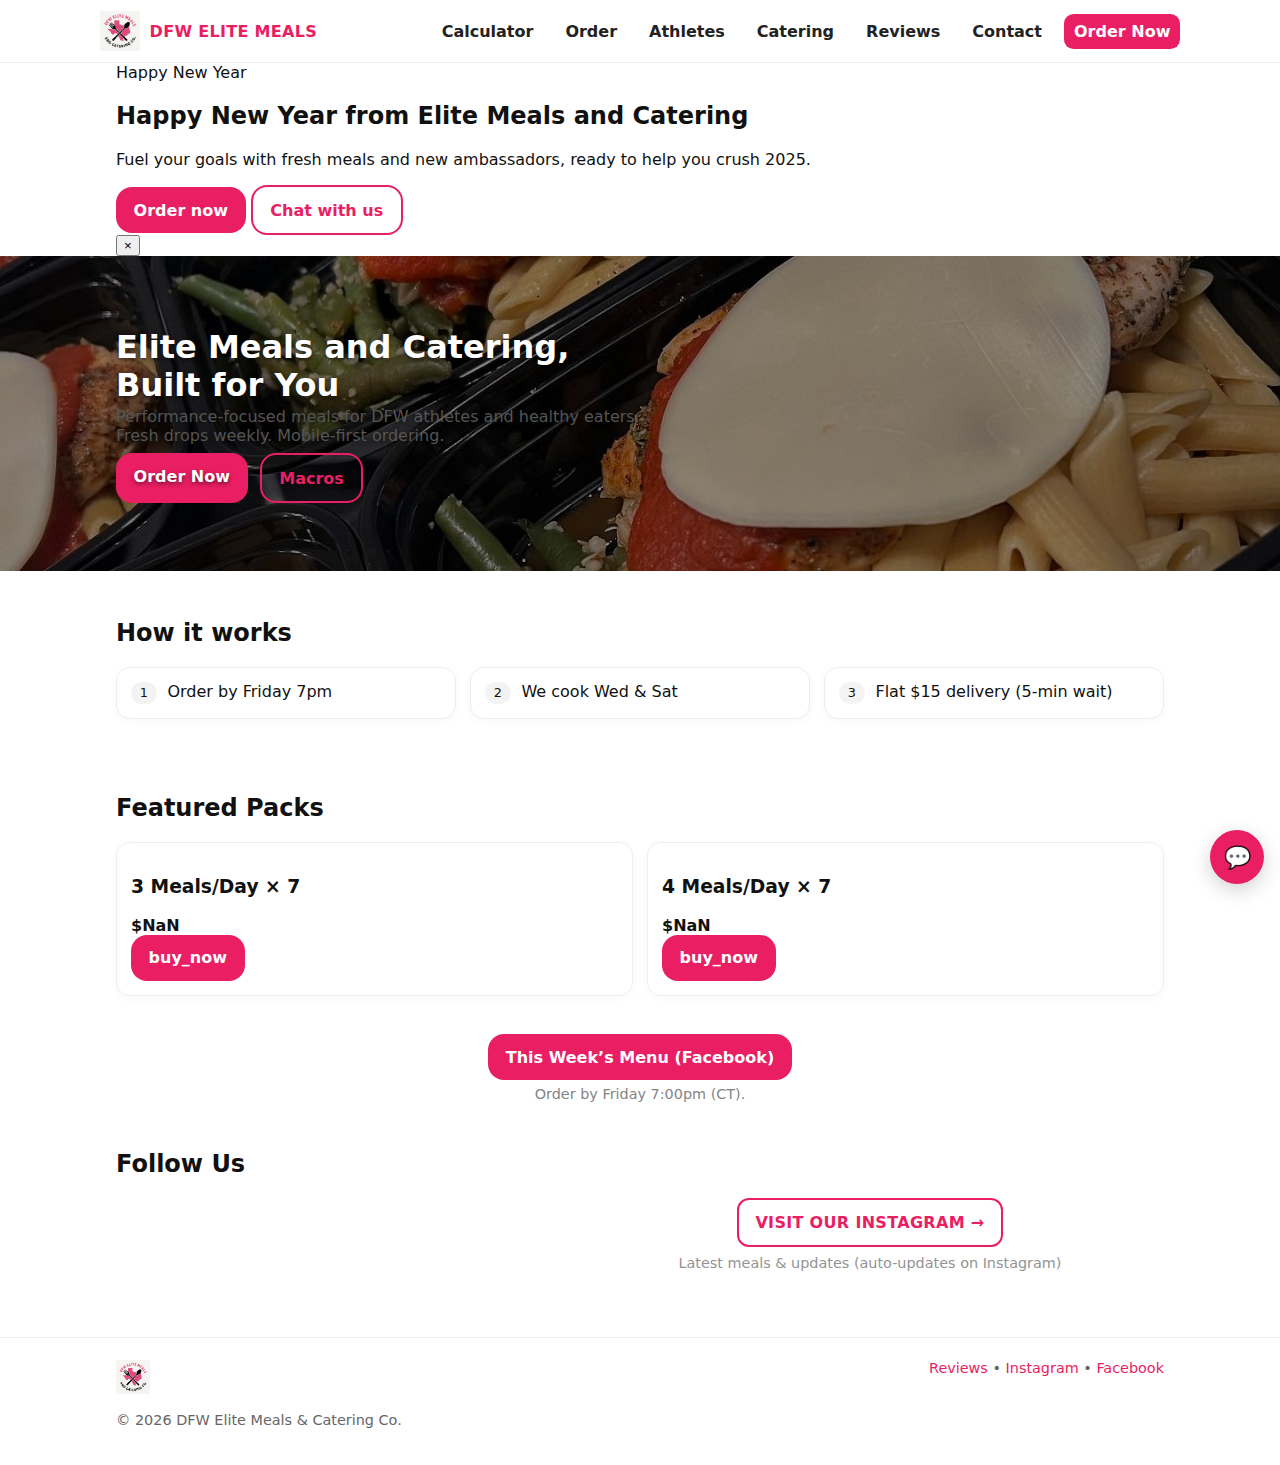
<file: index.html>
<!doctype html>
<html lang="en">
<head>
  <meta charset="utf-8">
  <meta name="viewport" content="width=device-width, initial-scale=1">
  <title>Elite Meals and Catering</title>
  <link rel="stylesheet" href="assets/css/styles.css">
  <meta name="theme-color" content="#E91E63">
</head>
<!-- Chat widget -->
<div id="chat-fab" class="chat-fab" aria-label="Open chat" role="button" tabindex="0">💬</div>

<div id="chat-panel" class="chat-panel" aria-hidden="true">
  <div class="chat-head">
    <strong>Chat with Elite Meals and Catering</strong>
    <button id="chat-close" class="chat-close" aria-label="Close">×</button>
  </div>

  <form id="chat-form" class="chat-body">
    <input name="name" type="text" placeholder="Your name" required>
    <input name="email" type="email" placeholder="Email (for reply)" required>
    <textarea name="message" rows="4" placeholder="How can we help?" required></textarea>
    <button class="btn" type="submit">Send</button>
    <div id="chat-status" class="small" style="margin-top:6px;opacity:.8"></div>
    <div class="small" style="margin-top:10px;text-align:center">
  Prefer email directly? 
  <a href="mailto:info@dfwelitemeals.com?subject=Elite%20Meals%20and%20Catering%20Chat%20Inquiry">
    Click here
  </a>
</div>

  </form>
</div>

<script src="assets/js/chat.js"></script>

<body>
  <script src="assets/js/chrome.js"></script>
  <script src="assets/js/i18n.js"></script>

  <div class="fireworks" id="fireworks"></div>

  <div class="ny-banner" id="nyBanner">
    <div class="container">
      <div class="ny-copy">
        <span class="ny-pill">Happy New Year</span>
        <h2 class="ny-title">Happy New Year from Elite Meals and Catering</h2>
        <p class="ny-sub">Fuel your goals with fresh meals and new ambassadors, ready to help you crush 2025.</p>
        <div class="ny-actions">
          <a class="btn sm" href="menu.html">Order now</a>
          <a class="btn ghost sm" href="contact.html">Chat with us</a>
        </div>
      </div>
      <button class="ny-close" id="nyClose" aria-label="Dismiss New Year banner">×</button>
    </div>
  </div>

  <header class="hero hero-bg">
  <div class="container wrap">
    <div class="hero-text">
      <h1 data-i18n="hero_title">Elite Meals and Catering, Built for You</h1>
      <p data-i18n="hero_body">
        Performance-focused meals for DFW athletes and healthy eaters.
        Fresh drops weekly. Mobile-first ordering.
      </p>
      <div class="actions">
        <a href="menu.html" class="btn" data-i18n="nav_order_now">Order Now</a>
        <a href="calculator.html" class="btn ghost">Macros</a>
      </div>
    </div>
  </div>
</header>


  <section class="section">
    <div class="container">
      <h2 data-i18n="how_it_works">How it works</h2>
      <div class="grid cards">
        <div class="card"><div class="pad"><span class="badge">1</span> <span data-i18n="step1">Order by Friday 7pm</span></div></div>
        <div class="card"><div class="pad"><span class="badge">2</span> <span data-i18n="step2">We cook Wed & Sat</span></div></div>
        <div class="card"><div class="pad"><span class="badge">3</span> <span data-i18n="step3">Flat $15 delivery (5-min wait)</span></div></div>
      </div>
    </div>
  </section>

  <section class="section">
    <div class="container">
      <h2>Featured Packs</h2>
      <div id="packs" class="grid cards"></div>
    </div>
  </section>

  <!-- ✅ Social Feed section -->
   <div id="menuCtaHome" style="margin-top:10px; text-align:center;">
  <a class="btn" href="https://www.facebook.com/profile.php?id=100090718213321&sk=posts" target="_blank" rel="noopener">
    This Week’s Menu (Facebook)
  </a>
  <small id="menuCutoffNote" class="small" style="display:block;margin-top:6px;opacity:.8">
    Order by Friday 7:00pm (CT).
  </small>
</div>
  <section class="section">
  <div class="container">
    <h2>Follow Us</h2>

    <div class="social-grid">
      <!-- Facebook (auto-resizes to wrapper) -->
     <!-- Facebook (resilient) -->

   <!-- Facebook Feed (desktop/tablet: SDK; mobile: iframe; universal fallback) -->
<div class="fb-wrap">
  <div id="fb-root"></div>

  <!-- Desktop/Tablet embed (hidden on small screens) -->
  <div id="fb-container" class="fb-desktop">
    <div class="fb-page"
      data-href="https://www.facebook.com/profile.php?id=100090718213321"
      data-tabs="timeline"
      data-width=""
      data-height="520"
      data-small-header="true"
      data-adapt-container-width="true"
      data-hide-cover="false"
      data-show-facepile="false"></div>
  </div>

  <!-- Mobile-first direct iframe (shown on small screens) -->
  <div class="fb-mobile">
    <iframe
      src="https://www.facebook.com/plugins/page.php?href=https%3A%2F%2Fwww.facebook.com%2Fprofile.php%3Fid%3D100090718213321&tabs=timeline&width=360&height=520&small_header=true&adapt_container_width=true&hide_cover=false&show_facepile=false"
      style="border:none;overflow:hidden;width:100%;height:520px"
      scrolling="no" frameborder="0" allowfullscreen="true"
      allow="autoplay; clipboard-write; encrypted-media; picture-in-picture; web-share">
    </iframe>
  </div>

  <!-- Fallback if everything is blocked -->
  <div id="fb-fallback" class="card" style="display:none; margin-top:10px;">
    <div class="pad">
      <strong>Follow us on Facebook</strong>
      <p class="small" style="margin:.4rem 0 0">See our latest meals and updates.</p>
      <a class="btn" href="https://www.facebook.com/profile.php?id=100090718213321&sk=posts" target="_blank" rel="noopener">
        Open Facebook Page
      </a>
    </div>
  </div>
</div>

<!-- Load SDK once (for desktop/tablet) + show fallback if it fails -->
<script>
  (function loadFB(){
    if (document.getElementById('facebook-jssdk')) return;
    window.fbAsyncInit = function(){ try{ FB.init({xfbml:true, version:'v18.0'}); }catch(e){} };
    var js=document.createElement('script'); js.id='facebook-jssdk';
    js.src='https://connect.facebook.net/en_US/sdk.js';
    document.body.appendChild(js);
  })();

  // Fallback if neither iframe nor SDK render
  window.addEventListener('load', function(){
    setTimeout(function(){
      var iframeOK = document.querySelector('.fb-mobile iframe');
      var sdkOK = document.querySelector('.fb-page iframe');
      if (!iframeOK && !sdkOK) {
        var fbCont = document.getElementById('fb-container');
        var fbMob = document.querySelector('.fb-mobile');
        var fbFall = document.getElementById('fb-fallback');
        if (fbCont) fbCont.style.display='none';
        if (fbMob) fbMob.style.display='none';
        if (fbFall) fbFall.style.display='block';
      }
    }, 3000);
  });
</script>

      <!-- Instagram (text button for now; easy to tap on mobile) -->
      <div style="text-align:center">
        <a class="ig-button" href="https://www.instagram.com/koamealprepsllc" target="_blank" rel="noopener">
          Visit our Instagram →
        </a>
        <p class="small ig-note">Latest meals & updates (auto-updates on Instagram)</p>
      </div>
    </div>
  </div>
</section>
  <!-- ✅ End Social Feed -->

  <script src="assets/js/render.js"></script>
  <script>
document.addEventListener('DOMContentLoaded', ()=>{
  const banner = document.getElementById('nyBanner');
  const close = document.getElementById('nyClose');
  close?.addEventListener('click', ()=> banner?.remove());

  const el = document.querySelector('.hero-bg');
  if(!el) return;

  // Use your exact filenames; keep the “cutsom” spelling if that's the real file name
  const IMGS = [
    'assets/img/hero-meals.jpg',
    'assets/img/chicken-baconranch-pasta.jpg',
    'assets/img/shrimp-pasta.jpg',
    'assets/img/custommeal.jpg',
  ];

  let i = 0;
  function setBG(url){ el.style.backgroundImage = `url("${url}")`; }
  setBG(IMGS[0]);

  setInterval(()=>{
    i = (i + 1) % IMGS.length;
    setBG(IMGS[i]);
  }, 6000);

  // Fireworks bursts (lightweight, auto-ends)
  const fwRoot = document.getElementById('fireworks');
  const colors = ['#E91E63', '#FFD9E4', '#ffffff', '#f9b500'];
  let bursts = 0;
  function launchFirework(){
    if(!fwRoot) return;
    bursts++;
    const burst = document.createElement('div');
    burst.className = 'fw-burst';
    burst.style.left = `${20 + Math.random()*60}%`;
    burst.style.top = `${15 + Math.random()*50}%`;
    const particles = 14 + Math.floor(Math.random()*8);
    for(let p=0; p<particles; p++){
      const part = document.createElement('div');
      part.className = 'fw-particle';
      const angle = (Math.PI * 2 * p) / particles;
      const speed = 40 + Math.random()*35;
      const dx = Math.cos(angle)*speed;
      const dy = Math.sin(angle)*speed;
      part.style.setProperty('--dx', `${dx}px`);
      part.style.setProperty('--dy', `${dy}px`);
      part.style.background = colors[Math.floor(Math.random()*colors.length)];
      part.style.animationDelay = `${Math.random()*0.1}s`;
      burst.appendChild(part);
    }
    fwRoot.appendChild(burst);
    setTimeout(()=> burst.remove(), 1400);
    if(bursts >= 12) clearInterval(fwInterval);
  }
  const fwInterval = setInterval(launchFirework, 1200);
  launchFirework();
});
</script>

</body>
</html>
</file>
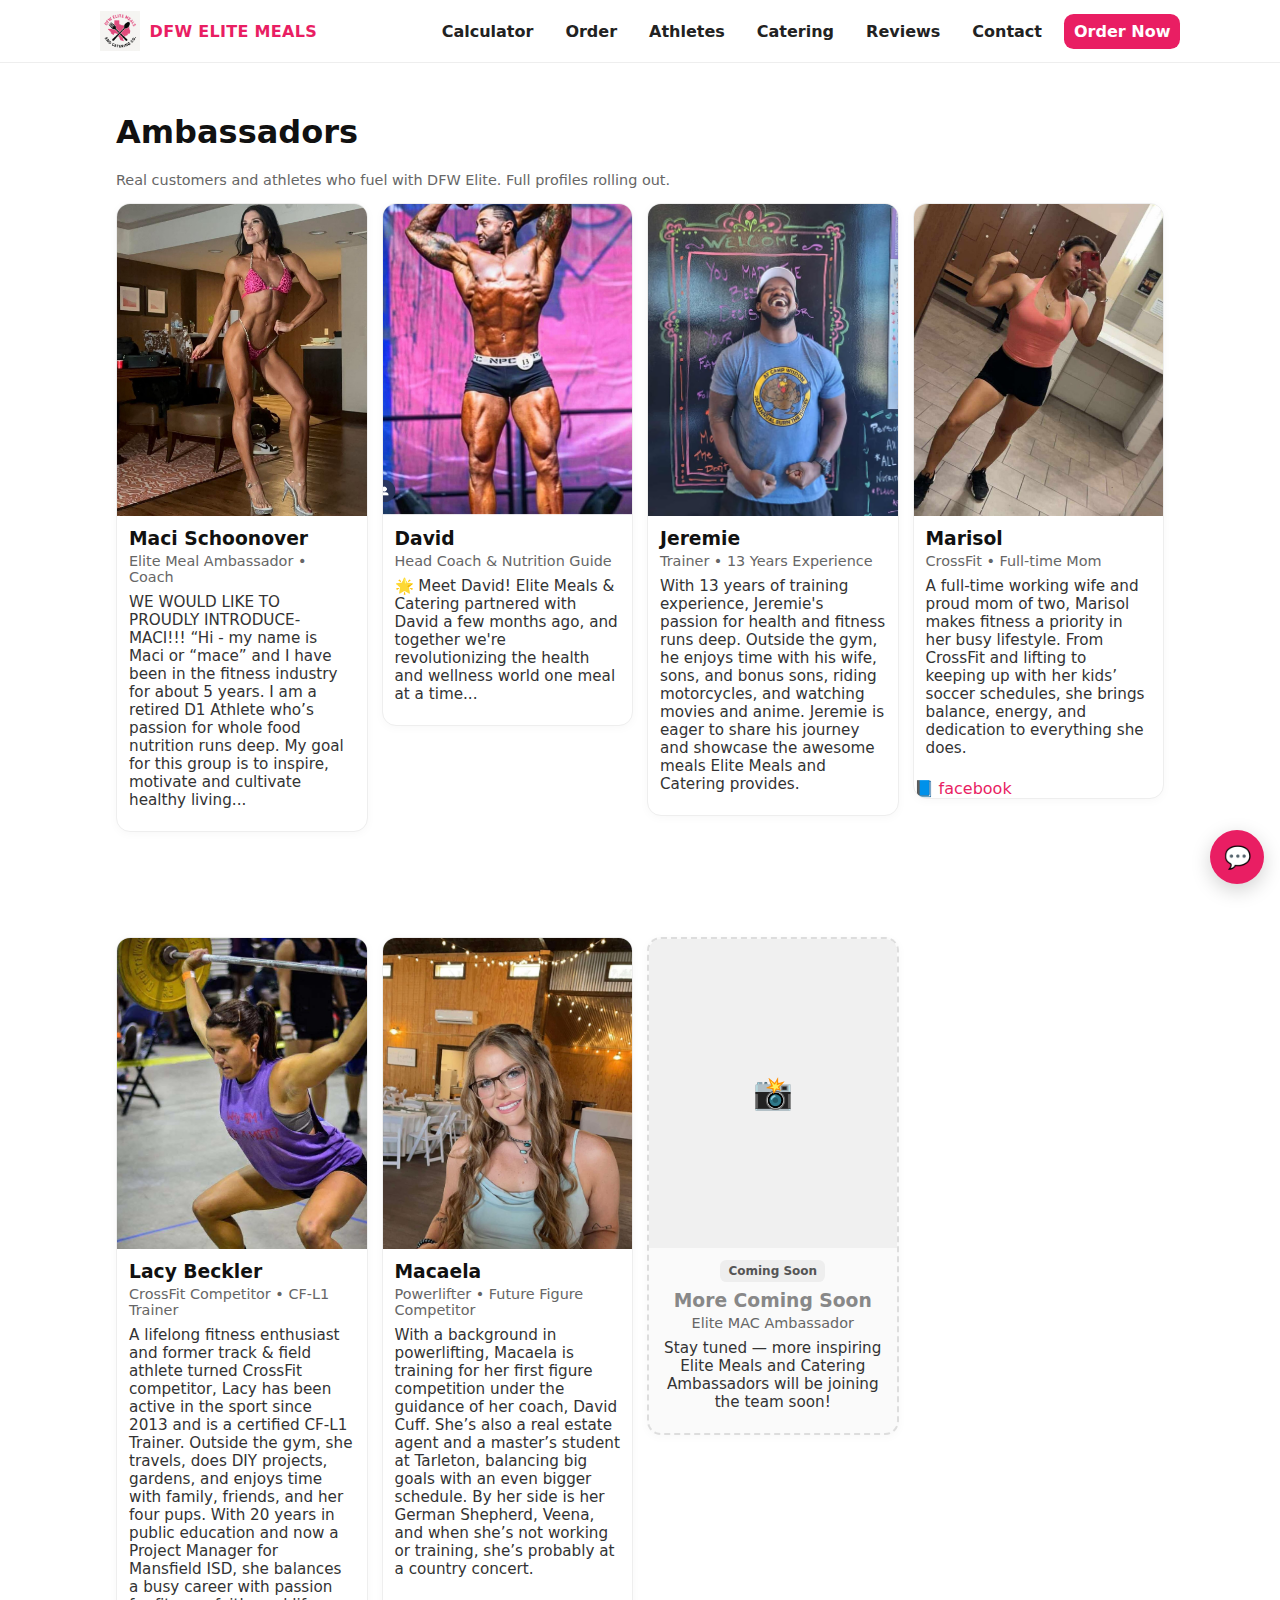
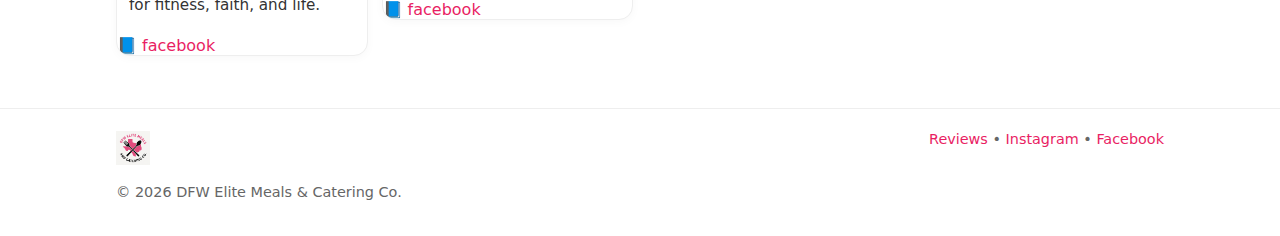
<file: ambassadors.html>
<!doctype html>
<html lang="en">
<head>
  <meta charset="utf-8">
  <meta name="viewport" content="width=device-width, initial-scale=1">
  <title>Ambassadors | DFW Elite Meals</title>
  <link rel="stylesheet" href="assets/css/styles.css?v=4">
  <meta name="theme-color" content="#E91E63">
</head>
<body>
  <!-- Nav + i18n -->
  <script src="assets/js/chrome.js"></script>
  <script src="assets/js/i18n.js"></script>

  <section class="section">
    <div class="container">
      <h1 data-i18n="amb_title">Ambassadors</h1>
      <p class="small" data-i18n="amb_intro">
        Real customers and athletes who fuel with DFW Elite. Full profiles rolling out.
      </p>

      <!-- Cards mount here -->
      <div id="ambGrid" class="amb-grid"></div>
    </div>
  </section>

  <!-- Chat widget -->
  <div id="chat-fab" class="chat-fab" aria-label="Open chat" role="button" tabindex="0">💬</div>
  <div id="chat-panel" class="chat-panel" aria-hidden="true">
    <div class="chat-head">
      <strong>Chat with DFW Elite</strong>
      <button id="chat-close" class="chat-close" aria-label="Close">×</button>
    </div>
    <form id="chat-form" class="chat-body">
      <input name="name" type="text" placeholder="Your name" required>
      <input name="email" type="email" placeholder="Email (for reply)" required>
      <textarea name="message" rows="4" placeholder="How can we help?" required></textarea>
      <button class="btn" type="submit">Send</button>
      <div id="chat-status" class="small" style="margin-top:6px;opacity:.8"></div>
      <div class="small" style="margin-top:10px;text-align:center">
        Prefer email directly?
        <a href="mailto:info@dfwelitemeals.com?subject=DFW%20Elite%20Chat%20Inquiry">Click here</a>
      </div>
    </form>
  </div>

  <!-- Page scripts -->
  <script src="assets/js/ambassadors.js"></script>
  <script src="assets/js/chat.js"></script>
</body>
</html>
</file>
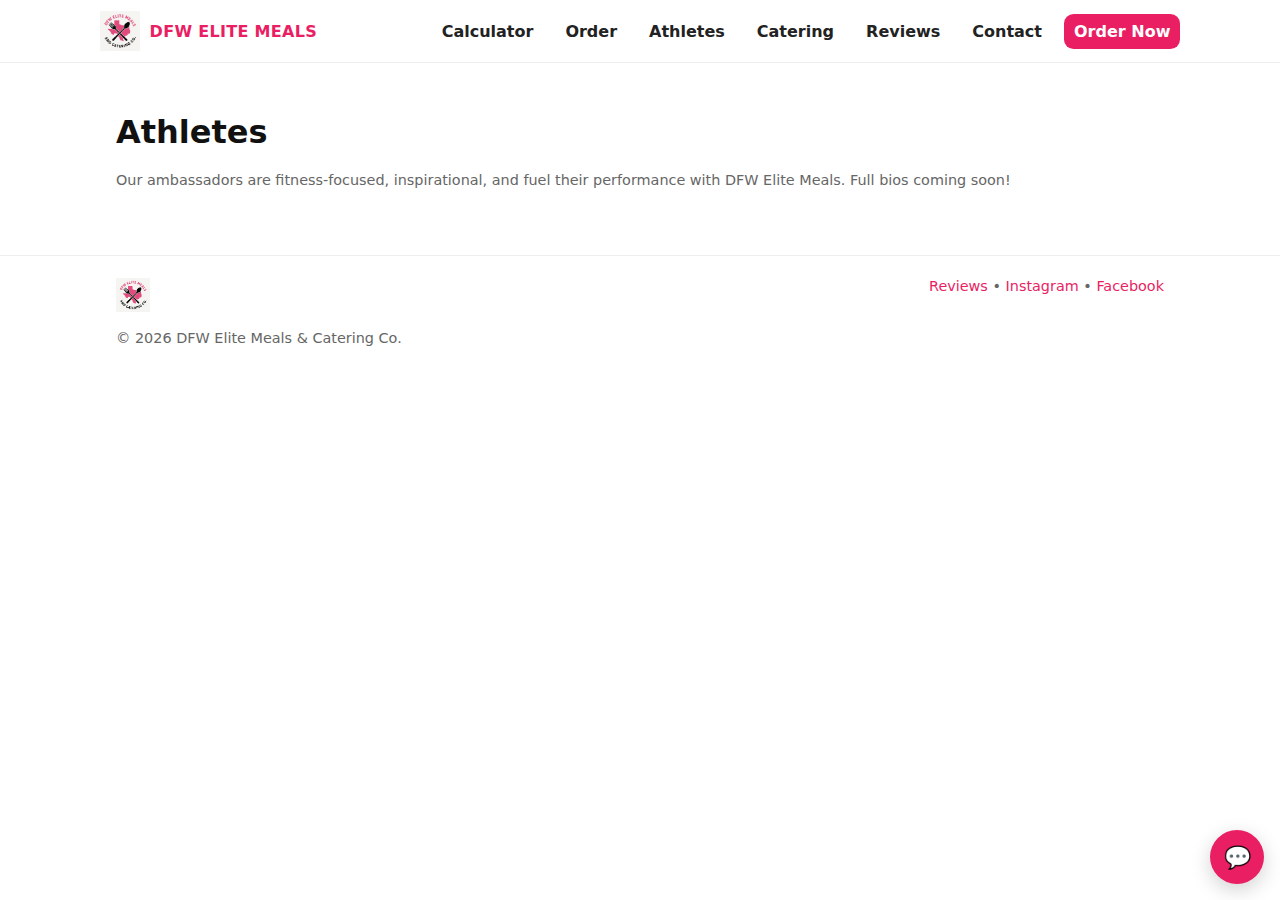
<file: athletes.html>
<!doctype html>
<html lang="en">
<head>
  <meta charset="utf-8">
  <meta name="viewport" content="width=device-width, initial-scale=1">
  <title>Athletes | DFW Elite Meals</title>
  <link rel="stylesheet" href="assets/css/styles.css">
</head>
<!-- Chat widget -->
<div id="chat-fab" class="chat-fab" aria-label="Open chat" role="button" tabindex="0">💬</div>

<div id="chat-panel" class="chat-panel" aria-hidden="true">
  <div class="chat-head">
    <strong>Chat with DFW Elite</strong>
    <button id="chat-close" class="chat-close" aria-label="Close">×</button>
  </div>

  <form id="chat-form" class="chat-body">
    <input name="name" type="text" placeholder="Your name" required>
    <input name="email" type="email" placeholder="Email (for reply)" required>
    <textarea name="message" rows="4" placeholder="How can we help?" required></textarea>
    <button class="btn" type="submit">Send</button>
    <div id="chat-status" class="small" style="margin-top:6px;opacity:.8"></div>
  </form>
</div>

<script src="assets/js/chat.js"></script>

<body>
  <!-- ✅ Hook once (mounts navbar + footer, and i18n) -->
  <script src="assets/js/chrome.js"></script>
  <script src="assets/js/i18n.js"></script>

  <section class="section">
    <div class="container">
      <h1 data-i18n="nav_athletes">Athletes</h1>
      <p class="small">
        Our ambassadors are fitness-focused, inspirational, and fuel their performance with DFW Elite Meals.
        Full bios coming soon!
      </p>

      <div id="athletes" class="grid cards"></div>
    </div>
  </section>

  <!-- Page-specific scripts -->
  <script src="assets/js/render.js"></script>
</body>
</html>
</file>
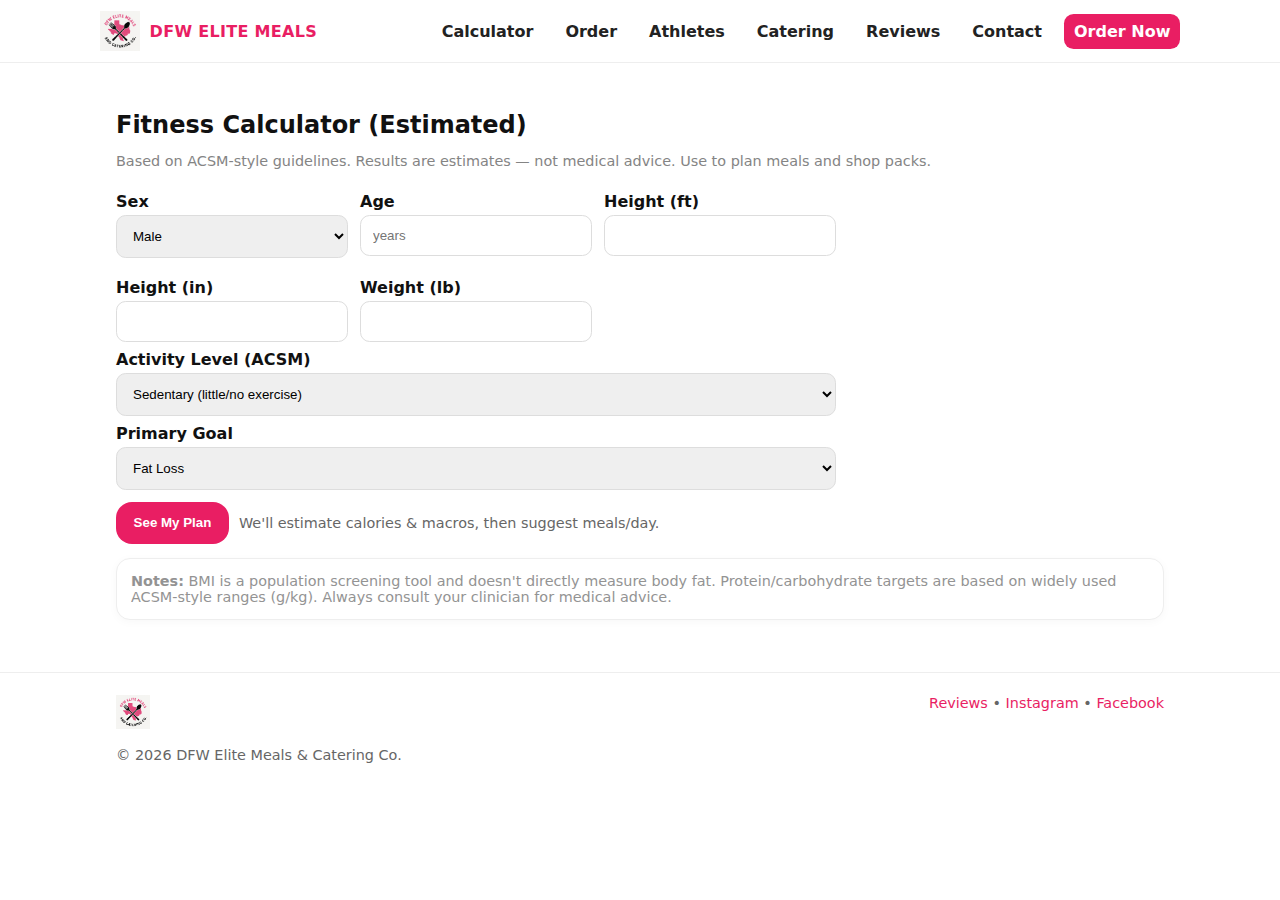
<file: calculator.html>
<!doctype html>
<html lang="en">
<head>
  <meta charset="utf-8">
  <meta name="viewport" content="width=device-width, initial-scale=1">
  <title>Fitness Calculator | DFW Elite Meals</title>
  <link rel="stylesheet" href="assets/css/styles.css">
  <meta name="theme-color" content="#E91E63">
</head>
<body>
  <!-- ✅ Hook once: mounts navbar/footer + loads translations -->
  <script src="assets/js/chrome.js"></script>
  <script src="assets/js/i18n.js"></script>

  <section class="section">
    <div class="container">
      <h2 data-i18n="calc_title">Fitness Calculator (Estimated)</h2>
      <p class="small" style="margin-top:-6px;opacity:.8" data-i18n="calc_disclaimer">
        Based on ACSM-style guidelines. Results are estimates — not medical advice. Use to plan meals and shop packs.
      </p>

      <form id="calcForm" class="form" style="max-width:720px">
        <div class="grid" style="grid-template-columns:repeat(auto-fit,minmax(180px,1fr));gap:12px">
          <div>
            <label data-i18n="label_sex">Sex</label>
            <select name="sex" required>
              <option value="male" data-i18n="opt_male">Male</option>
              <option value="female" data-i18n="opt_female">Female</option>
            </select>
          </div>
          <div>
            <label data-i18n="label_age">Age</label>
            <input name="age" type="number" min="18" max="75" required placeholder="years">
          </div>
          <div>
            <label data-i18n="label_height_ft">Height (ft)</label>
            <input name="height_ft" type="number" min="4" max="7" required>
          </div>
          <div>
            <label data-i18n="label_height_in">Height (in)</label>
            <input name="height_in" type="number" min="0" max="11" required>
          </div>
          <div>
            <label data-i18n="label_weight_lb">Weight (lb)</label>
            <input name="weight_lb" type="number" min="80" max="500" required>
          </div>
        </div>

        <label style="margin-top:8px" data-i18n="label_activity">Activity Level (ACSM)</label>
        <select name="activity" required>
          <option value="sedentary" data-i18n="act_sedentary">Sedentary (little/no exercise)</option>
          <option value="light" data-i18n="act_light">Light (1-3 days/wk)</option>
          <option value="moderate" data-i18n="act_moderate">Moderate (3-5 days/wk)</option>
          <option value="very" data-i18n="act_very">Very Active (6-7 days/wk)</option>
          <option value="athlete" data-i18n="act_athlete">Athlete (2x day / heavy)</option>
        </select>

        <label style="margin-top:8px" data-i18n="label_goal">Primary Goal</label>
        <select name="goal" required>
          <option value="lose" data-i18n="goal_lose">Fat Loss</option>
          <option value="maintain" data-i18n="goal_maintain">Maintain</option>
          <option value="gain" data-i18n="goal_gain">Gain Muscle</option>
          <option value="endurance" data-i18n="goal_endurance">Endurance Performance</option>
        </select>

        <div style="margin-top:12px;display:flex;gap:10px;align-items:center;">
          <button class="btn" type="submit" data-i18n="btn_calc">See My Plan</button>
          <span class="small" aria-live="polite" data-i18n="calc_note">We'll estimate calories & macros, then suggest meals/day.</span>
        </div>
      </form>

      <div id="calcOut" style="margin-top:14px"></div>

      <div class="card" style="margin-top:14px">
        <div class="pad small" style="opacity:.7" data-i18n="calc_footer">
          <strong>Notes:</strong> BMI is a population screening tool and doesn't directly measure body fat.
          Protein/carbohydrate targets are based on widely used ACSM-style ranges (g/kg). Always consult your clinician for medical advice.
        </div>
      </div>
    </div>
  </section>
  <!-- Page scripts (must be last so the form exists when JS binds) -->
<script src="assets/js/macro.js"></script>
<script src="assets/js/render.js"></script>

</body>
</html>
</file>
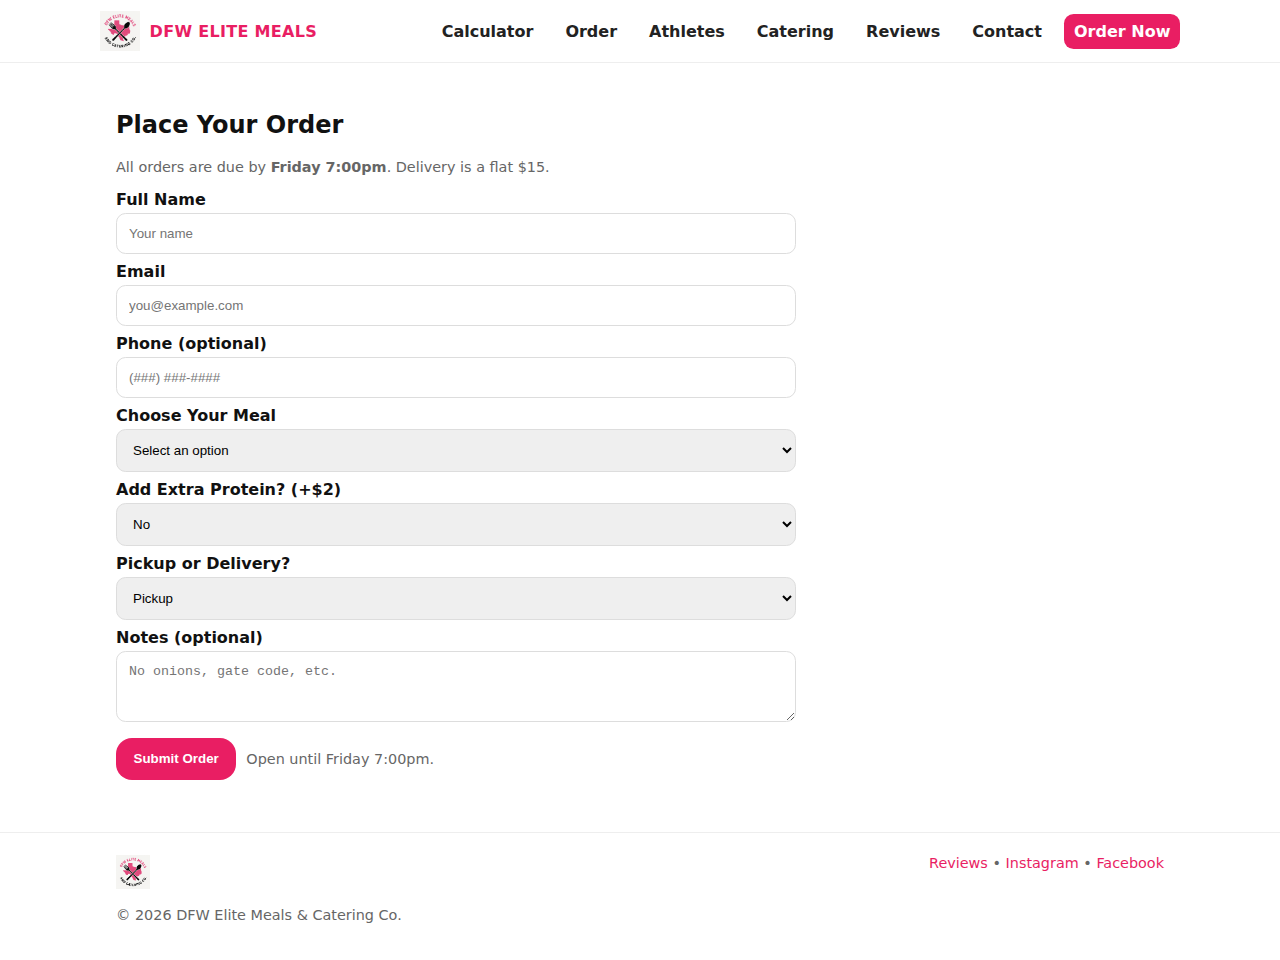
<file: order.html>
<!doctype html>
<html lang="en">
<head>
  <meta charset="utf-8">
  <meta name="viewport" content="width=device-width, initial-scale=1">
  <title>Order • DFW Elite Meals</title>
  <link rel="stylesheet" href="assets/css/styles.css">
  <meta name="theme-color" content="#E91E63">
</head>
<body>
  <!-- hook check -->
  <script src="assets/js/chrome.js"></script>
  <script src="assets/js/i18n.js"></script>

  <section class="section">
    <div class="container">
      <h2>Place Your Order</h2>
      <p class="small">All orders are due by <strong>Friday 7:00pm</strong>. Delivery is a flat $15.</p>

      <form id="dfwOrder" class="form" style="max-width:680px">
        <label>Full Name</label>
        <input name="name" required placeholder="Your name">

        <label>Email</label>
        <input name="email" type="email" required placeholder="you@example.com" autocapitalize="off">

        <label>Phone (optional)</label>
        <input name="phone" type="tel" placeholder="(###) ###-####">

        <label>Choose Your Meal</label>
        <select name="meal" required>
          <option value="">Select an option</option>
          <option value="Option A - $12">Option A — $12</option>
          <option value="Option B - $12">Option B — $12</option>
          <option value="Option C - $12">Option C — $12</option>
          <option value="Option D - $14">Option D — $14</option>
          <option value="Option E - $14">Option E — $14</option>
        </select>

        <label>Add Extra Protein? (+$2)</label>
        <select name="extraProtein">
          <option value="No">No</option>
          <option value="Yes">Yes (+$2)</option>
        </select>

        <label>Pickup or Delivery?</label>
        <select name="fulfillment" id="fulfillment">
          <option value="Pickup">Pickup</option>
          <option value="Delivery">Delivery (+$15)</option>
        </select>

        <!-- Delivery-only fields -->
        <div id="deliveryFields" style="display:none; margin-top:12px;">
          <label>Street Address <span class="small">(required for delivery)</span></label>
          <input name="address" placeholder="123 Main St" autocomplete="address-line1">

          <label>City</label>
          <input name="city" placeholder="Dallas" autocomplete="address-level2">

          <label>Zip Code</label>
          <input name="zip" placeholder="75201" inputmode="numeric" autocomplete="postal-code" maxlength="10">
        </div>

        <label>Notes (optional)</label>
        <textarea name="notes" rows="3" placeholder="No onions, gate code, etc."></textarea>

        <div style="margin-top:12px;display:flex;gap:10px;align-items:center;">
          <button class="btn" type="submit" id="submitBtn">Submit Order</button>
          <span class="small" id="cutoffMsg" aria-live="polite"></span>
        </div>
      </form>

      <div id="orderSuccess" class="card" style="display:none;margin-top:14px">
        <div class="pad">
          <h3>Thanks! 🎉</h3>
          <p class="small">We’ve received your order. You’ll get a confirmation email shortly.
          Orders are due by <strong>Friday 7:00pm</strong>. You’ll receive a QuickBooks link to pay.</p>
        </div>
      </div>
    </div>
  </section>

  <script>
  (function(){
    // Cutoff logic (America/Chicago)
    function isPastCutoff(){
      try{
        const now = new Date();
        const centralNow = new Date(now.toLocaleString('en-US',{timeZone:'America/Chicago'}));
        const d=centralNow.getDay(),h=centralNow.getHours(),m=centralNow.getMinutes();
        if(d===5 && (h>19 || (h===19 && m>=0))) return true; // Fri >= 7pm CT
        if(d===6) return true; // Saturday
        return false;
      }catch(e){ return false; }
    }

    const form = document.getElementById('dfwOrder');
    const btn  = document.getElementById('submitBtn');
    const msg  = document.getElementById('cutoffMsg');
    const success = document.getElementById('orderSuccess');

    // Show/hide delivery fields + toggle required
    const fulfillment = document.getElementById('fulfillment');
    const deliveryFields = document.getElementById('deliveryFields');
    function updateDeliveryUI(){
      const isDel = fulfillment.value === 'Delivery';
      deliveryFields.style.display = isDel ? 'block' : 'none';
      deliveryFields.querySelectorAll('input').forEach(el => el.required = isDel);
    }
    fulfillment.addEventListener('change', updateDeliveryUI);
    updateDeliveryUI();

    function updateCutoffUI(){
      if(isPastCutoff()){ btn.disabled=true; msg.textContent="Cutoff reached. Orders roll to next week."; }
      else { btn.disabled=false; msg.textContent="Open until Friday 7:00pm."; }
    }
    updateCutoffUI();

    // Submit to Apps Script
    form.addEventListener('submit', async (e)=>{
      e.preventDefault();
      if(isPastCutoff()){ updateCutoffUI(); return; }

      const fd = new FormData(form);
      const payload = Object.fromEntries(fd.entries());

      // Your deployed Apps Script web app URL
      const endpoint = "https://script.google.com/macros/s/AKfycby57I0KXidFetHz0gF2xcRlSYbBtRV4aXTbMWc8Aowc4T7lNv9I_Kz45CcWTwZaUD2O0Q/exec";

      btn.disabled = true; btn.textContent = "Sending…";
      try{
        // no-cors so it works from a static site
        await fetch(endpoint, {
          method:'POST',
          mode:'no-cors',
          headers:{'Content-Type':'application/json'},
          body: JSON.stringify(payload)
        });
        form.reset();
        updateDeliveryUI();
        form.style.display = 'none';
        success.style.display = 'block';
      }catch(err){
        btn.disabled = false; btn.textContent = "Submit Order";
        msg.textContent = "Couldn’t send. Please try again.";
      }
    });
  })();
  </script>
</body>
</html>
</file>
<file: assets/css/styles.css>
:root {
  --brand-primary: #E91E63;   /* Pink from logo */
  --brand-dark:    #000000;   /* Black */
  --brand-light:   #FFFFFF;   /* White */
  --brand-accent:  #FFD9E4;   /* Optional light pink */
}

* { box-sizing: border-box; }

html, body {
  margin: 0;
  padding: 0;
  font-family: Inter, system-ui, -apple-system, Segoe UI, Roboto, Arial, sans-serif;
  color: #111;
  background: #fff;
}

/* Links & buttons */
a { color: var(--brand-primary); text-decoration: none; }
.btn {
  display: inline-block;
  padding: 0.85rem 1.1rem;
  border-radius: 1rem;
  background: var(--brand-primary);
  color: #fff;
  font-weight: 700;
  border: none;
  cursor: pointer;
}
.btn.ghost {
  background: transparent;
  border: 2px solid var(--brand-primary);
  color: var(--brand-primary);
}
.btn.dark { background: var(--brand-dark); }

/* Layout helpers */
.container { max-width: 1080px; margin: 0 auto; padding: 0 16px; }

/* Navbar */
.nav {
  position: sticky;
  top: 0;
  background: #fff;
  border-bottom: 1px solid #eee;
  z-index: 99;
}
.nav .inner {
  display: flex;
  align-items: center;
  justify-content: space-between;
  padding: .7rem 0;
}
.brand {
  display: flex;
  align-items: center;
  gap: .6rem;
}
.brand img { height: 40px; width: auto; }
.brand-name { font-weight: 900; letter-spacing: .3px; }
.menu { display: flex; gap: .8rem; flex-wrap: wrap; align-items: center; }
.menu a { padding: .5rem .6rem; border-radius: .6rem; font-weight: 600; color: #222; }
.menu .cta { background: var(--brand-primary); color: #fff; }

/* Hero */
.hero {
  padding: 28px 0;
  background: linear-gradient(180deg, #fff, #fafafa);
}
.hero .wrap {
  display: grid;
  gap: 18px;
  grid-template-columns: 1.1fr 1fr;
  align-items: center;
}
.hero h1 { font-size: 2rem; margin: .2rem 0; }
.hero p { color: #555; margin: 0 0 8px 0; }
.hero .actions { display: flex; gap: 12px; flex-wrap: wrap; margin-top: 8px; }

/* Sections */
.section { padding: 28px 0; }
.grid { display: grid; gap: 14px; }
.cards { grid-template-columns: repeat(auto-fit, minmax(220px, 1fr)); }

/* Cards */
.card {
  border: 1px solid #eee;
  border-radius: 14px;
  overflow: hidden;
  background: #fff;
  box-shadow: 0 2px 10px rgba(0,0,0,.03);
}
.card .pad { padding: 14px; }
.badge {
  display: inline-block;
  background: #f3f3f3;
  border-radius: 999px;
  padding: .2rem .55rem;
  font-size: .8rem;
  margin-right: .35rem;
}
.price { font-weight: 800; }

/* Footer */
.footer {
  border-top: 1px solid #eee;
  padding: 22px 0;
  color: #555;
  margin-top: 24px;
}

/* Forms */
.form label { display: block; font-weight: 700; margin: .5rem 0 .25rem; }
.form input, .form select, .form textarea {
  width: 100%;
  padding: .75rem;
  border: 1px solid #ddd;
  border-radius: .6rem;
}

/* Misc */
.small { font-size: .9rem; color: #666; }
.rel { position: relative; }
.soldout {
  position: absolute;
  top: .6rem;
  left: .6rem;
  background: #000;
  color: #fff;
  padding: .2rem .5rem;
  border-radius: .4rem;
  font-size: .75rem;
}
.sticky {
  position: sticky;
  bottom: 0;
  background: #fff;
  border-top: 1px solid #eee;
  padding: .6rem .5rem;
  display: flex;
  justify-content: space-between;
  align-items: center;
}

/* Mobile tweaks */
@media(max-width: 900px) {
  .hero .wrap { grid-template-columns: 1fr; }
}
/* Calculator polish */
#calcForm .grid > div .small { opacity:.7 }
#calcOut .card h3 { margin-top: 0; }

/* keep logo small and responsive */
header img.logo {
  max-height: 60px;   /* adjust as needed */
  width: auto;
  height: auto;
}
/* Social feed layout */
.social-grid {
  display: grid;
  gap: 20px;
  max-width: 900px;
  margin: 0 auto;
  grid-template-columns: 1fr;          /* mobile: single column */
}
@media (min-width: 900px) {
  .social-grid { grid-template-columns: 1fr 1fr; }  /* desktop: 2 columns */
}

/* Facebook plugin should scale to container width */
.fb-wrap { width:100%; max-width:600px; margin:0 auto; }
.fb-page { width:100% !important; } /* desktop/tablet plugin fills container */

/* Show SDK embed on >=481px, iframe on <=480px */
.fb-desktop { display:block; }
.fb-mobile  { display:none; }

@media (max-width: 480px){
  .fb-desktop { display:none; }
  .fb-mobile  { display:block; }
  .fb-wrap    { max-width:100%; }
}
/* Simple IG button for now */
.ig-button {
  display: inline-block;
  padding: .8rem 1rem;
  border-radius: .75rem;
  font-weight: 800;
  text-transform: uppercase;
  letter-spacing: .02em;
  border: 2px solid var(--brand-primary);
  color: var(--brand-primary);
}
.ig-note { margin-top: 8px; opacity: .7; }

img.logo { max-height: 56px; height: auto; width: auto; }
@media (max-width: 480px){ img.logo { max-height: 48px; } }

.menu .lang-toggle{
  border: 1px solid #ddd;
  background: #fff;
  padding: .35rem .55rem;
  border-radius: .5rem;
  font-weight: 700;
  cursor: pointer;
}
.menu .lang-toggle:hover {
  background: #f9f9f9;
}
.hero-img {
  border-radius: 18px;
  max-width: 100%;
  height: auto;
  object-fit: cover;
}
.hero-bg {
  position: relative;
  min-height: 35vh;
  display: flex;
  align-items: center;
  color: #fff;
  text-shadow: 0 2px 4px rgba(0,0,0,.5);
  background-position: center;
  background-size: cover;
  background-repeat: no-repeat;
}
.hero-bg::before {
  content: "";
  position: absolute; inset: 0;
  background: rgba(0,0,0,.35);
}
.hero-text { position: relative; max-width: 640px; }

/* Floating chat button */
.chat-fab {
  position: fixed; right: 16px; bottom: 16px;
  width: 54px; height: 54px; border-radius: 50%;
  display:flex; align-items:center; justify-content:center;
  background: var(--brand-primary); color:#fff; font-size: 22px;
  box-shadow: 0 6px 20px rgba(0,0,0,.18);
  cursor: pointer; z-index: 1000;
}
.chat-fab:focus { outline: 3px solid #ffd6e6; }

/* Chat panel */
.chat-panel {
  position: fixed; right: 16px; bottom: 82px; width: 320px;
  max-width: calc(100% - 32px);
  background:#fff; border:1px solid #eee; border-radius: 14px;
  overflow:hidden; box-shadow:0 10px 30px rgba(0,0,0,.15);
  transform: translateY(12px); opacity:0; pointer-events:none;
  transition: opacity .18s ease, transform .18s ease;
  z-index:1000;
}
.chat-panel.open { opacity:1; transform: translateY(0); pointer-events:auto; }

.chat-head {
  display:flex; align-items:center; justify-content:space-between;
  padding:10px 12px; background:#fafafa; border-bottom:1px solid #eee;
}
.chat-close { background:transparent; border:none; font-size:22px; cursor:pointer; }

.chat-body {
  padding:12px; display:grid; gap:8px;
}
.chat-body input, .chat-body textarea {
  width:100%; padding:.65rem; border:1px solid #ddd; border-radius:.6rem;
}
.chat-body button {
  width:100%; padding:.75rem; border:none; border-radius:.6rem;
  background:var(--brand-primary); color:#fff; font-weight:700; cursor:pointer;
}
.chat-body button:disabled { background:#ccc; cursor:not-allowed; }
.chat-body .fallback-link a {
  color: var(--brand-primary);
  font-weight: 600;
  text-decoration: underline;
}
/* Placeholder ambassador card */
.amb-card.placeholder {
  background: #fafafa;
  border: 2px dashed #ddd;
  text-align: center;
}
.amb-card.placeholder .amb-photo {
  background: #f0f0f0;
  display: flex;
  align-items: center;
  justify-content: center;
  font-size: 2rem;
  color: #bbb;
}
.amb-card.placeholder .amb-name {
  color: #888;
}
.amb-badge {
  display: inline-block;
  background: #eee;
  color: #555;
  font-size: .75rem;
  font-weight: 700;
  padding: .25rem .5rem;
  border-radius: .4rem;
  margin-bottom: 8px;
}
/* Ambassadors grid – responsive columns */
.amb-grid{
  display:grid; gap:14px;
  grid-template-columns: repeat(auto-fit, minmax(220px, 1fr));
  align-items: start;
}

/* Card + photo frame */
.amb-card{
  border:1px solid #eee; border-radius:14px; overflow:hidden; background:#fff;
  box-shadow:0 2px 10px rgba(0,0,0,.03);
  display:flex; flex-direction:column;
}

.amb-photo{
  aspect-ratio: 4 / 5;     /* force portrait box */
  background:#f3f3f3;
  overflow:hidden;
}

.amb-photo img{
  width:100%;
  height:100%;
  object-fit:cover;         /* crop to frame */
  display:block;            /* remove baseline gap */
}

/* Content */
.amb-pad{ padding:12px; }
.amb-name{ font-weight:800; margin:0 0 4px 0; }
.amb-meta{ font-size:.9rem; color:#666; margin:0 0 8px 0; }
.amb-bio{ font-size:.95rem; color:#333; margin:0 0 10px 0; }

/* Optional: cap any single card’s width on ultra-wide monitors */
@media (min-width: 1280px){
  .amb-grid { grid-auto-rows: 1fr; }
  .amb-card { max-width: 420px; margin: 0 auto; }
}
.review-card .pad { display:flex; gap:12px; }
.reviewer-photo {
  width:64px; height:64px; border-radius:50%; background:#f3f3f3; overflow:hidden;
  flex-shrink:0;
}
.reviewer-photo img { width:100%; height:100%; object-fit:cover; display:block; }
.review-content { flex:1; }
.review-name { font-weight:800; margin:0 0 4px 0; }
.review-date { font-size:.85rem; color:#666; margin:0 0 8px 0; }
.review-text { font-size:.95rem; color:#333; }
.menu a[href="menu.html"] {
  display: none !important;
}
#menuCtaHome .btn, #menuCtaOrder .btn {
  font-weight: 800;
}
/* Featured ambassador styles */
/* Featured base */
/* --- Featured hover lift --- */
.card.featured {
  position: relative;
  transition: transform 0.25s ease, box-shadow 0.25s ease;
}
.card.featured:hover {
  transform: translateY(-6px);
  box-shadow: 0 8px 24px rgba(0, 0, 0, 0.15);
}

/* --- Default crown (fallback) --- */
.card.featured::before {
  content: "👑";
  position: absolute;
  top: 8px;
  right: 10px;
  font-size: 1.5rem;
  z-index: 2;
  filter: drop-shadow(1px 1px 2px rgba(0,0,0,0.3));
}

/* --- Theme-matched crowns --- */
.card.featured.theme-gold::before {
  color: #f9b500;        /* gold crown for David */
}
.card.featured.theme-pink::before {
  color: #E91E63;        /* pink crown for Maci */
}

/* Optional: adjust placement for mobile */
@media(max-width: 600px) {
  .card.featured::before {
    font-size: 1.3rem;
    top: 6px;
    right: 8px;
  }
}
/* --- Theme accents for featured ambassadors --- */

/* Maci – pink theme */
.card.featured.theme-pink {
  border: 2px solid #E91E63;
  background: linear-gradient(145deg, #fff5f9, #ffe3ee);
}
.card.featured.theme-pink h3 {
  color: #E91E63;
  border-bottom: 2px solid #E91E63;
  display: inline-block;
  padding-bottom: 2px;
}

/* David – gold theme */
.card.featured.theme-gold {
  border: 2px solid #f9b500;
  background: linear-gradient(145deg, #fff8e1, #fff3b0);
}
.card.featured.theme-gold h3 {
  color: #c79500;
  border-bottom: 2px solid #f9b500;
  display: inline-block;
  padding-bottom: 2px;
}
/* Ensure theme styles win on the ambassadors grid */
#athletes .card.featured.theme-gold {
  border: 2px solid #f9b500 !important;
  background: linear-gradient(145deg, #fff8e1, #fff3b0) !important;
  box-shadow: 0 0 0 2px rgba(249,181,0,.25) inset, 0 8px 24px rgba(0,0,0,.12);
}
#athletes .card.featured.theme-gold h3 {
  color: #c79500 !important;
  border-bottom: 2px solid #f9b500 !important;
  display: inline-block;
  padding-bottom: 2px;
}

#athletes .card.featured.theme-pink {
  border: 2px solid #E91E63 !important;
  background: linear-gradient(145deg, #fff5f9, #ffe3ee) !important;
  box-shadow: 0 0 0 2px rgba(233,30,99,.2) inset, 0 8px 24px rgba(0,0,0,.12);
}
#athletes .card.featured.theme-pink h3 {
  color: #E91E63 !important;
  border-bottom: 2px solid #E91E63 !important;
  display: inline-block;
  padding-bottom: 2px;
}
/* Apply hover + crown to both layouts */
.card.featured,
.amb-card.featured {
  position: relative;
  transition: transform .25s ease, box-shadow .25s ease;
}
.card.featured:hover,
.amb-card.featured:hover {
  transform: translateY(-6px);
  box-shadow: 0 8px 24px rgba(0,0,0,.15);
}

/* Crown */
.card.featured::before,
.amb-card.featured::before {
  content: "👑";
  position: absolute;
  top: 8px;
  right: 10px;
  font-size: 1.5rem;
  z-index: 2;
  filter: drop-shadow(1px 1px 2px rgba(0,0,0,.3));
}

/* Theme crowns */
.card.featured.theme-gold::before,
.amb-card.featured.theme-gold::before { color: #f9b500; }
.card.featured.theme-pink::before,
.amb-card.featured.theme-pink::before { color: #E91E63; }

/* Themed accents – both layouts */
.card.featured.theme-gold,
.amb-card.featured.theme-gold {
  border: 2px solid #f9b500 !important;
  background: linear-gradient(145deg, #fff8e1, #fff3b0) !important;
  box-shadow: 0 0 0 2px rgba(249,181,0,.25) inset, 0 8px 24px rgba(0,0,0,.12);
}
.card.featured.theme-gold h3,
.amb-card.featured.theme-gold .amb-name {
  color: #c79500 !important;
  border-bottom: 2px solid #f9b500 !important;
  display: inline-block;
  padding-bottom: 2px;
}

.card.featured.theme-pink,
.amb-card.featured.theme-pink {
  border: 2px solid #E91E63 !important;
  background: linear-gradient(145deg, #fff5f9, #ffe3ee) !important;
  box-shadow: 0 0 0 2px rgba(233,30,99,.2) inset, 0 8px 24px rgba(0,0,0,.12);
}
.card.featured.theme-pink h3,
.amb-card.featured.theme-pink .amb-name {
  color: #E91E63 !important;
  border-bottom: 2px solid #E91E63 !important;
  display: inline-block;
  padding-bottom: 2px;
}

/* Mobile tweak */
@media (max-width: 600px){
  .card.featured::before,
  .amb-card.featured::before { font-size: 1.3rem; top: 6px; right: 8px; }
}
/* Hover + crown for amb layout */
.amb-card.featured {
  position: relative;
  transition: transform .25s ease, box-shadow .25s ease;
}
.amb-card.featured:hover {
  transform: translateY(-6px);
  box-shadow: 0 8px 24px rgba(0,0,0,.15);
}
.amb-card.featured::before {
  content: "👑";
  position: absolute;
  top: 8px; right: 10px;
  font-size: 1.5rem;
  z-index: 2;
  filter: drop-shadow(1px 1px 2px rgba(0,0,0,.3));
}

/* Theme crowns */
.amb-card.featured.theme-gold::before { color: #f9b500; }
.amb-card.featured.theme-pink::before { color: #E91E63; }

/* Theme accents */
.amb-card.featured.theme-gold {
  border: 2px solid #f9b500 !important;
  background: linear-gradient(145deg, #fff8e1, #fff3b0) !important;
  box-shadow: 0 0 0 2px rgba(249,181,0,.25) inset, 0 8px 24px rgba(0,0,0,.12);
}
.amb-card.featured.theme-gold .amb-name {
  color: #c79500 !important;
  border-bottom: 2px solid #f9b500 !important;
  display: inline-block; padding-bottom: 2px;
}

.amb-card.featured.theme-pink {
  border: 2px solid #E91E63 !important;
  background: linear-gradient(145deg, #fff5f9, #ffe3ee) !important;
  box-shadow: 0 0 0 2px rgba(233,30,99,.2) inset, 0 8px 24px rgba(0,0,0,.12);
}
.amb-card.featured.theme-pink .amb-name {
  color: #E91E63 !important;
  border-bottom: 2px solid #E91E63 !important;
  display: inline-block; padding-bottom: 2px;
}

/* Mobile crown size tweak */
@media (max-width: 600px){
  .amb-card.featured::before { font-size: 1.3rem; top: 6px; right: 8px; }
}
</file>
